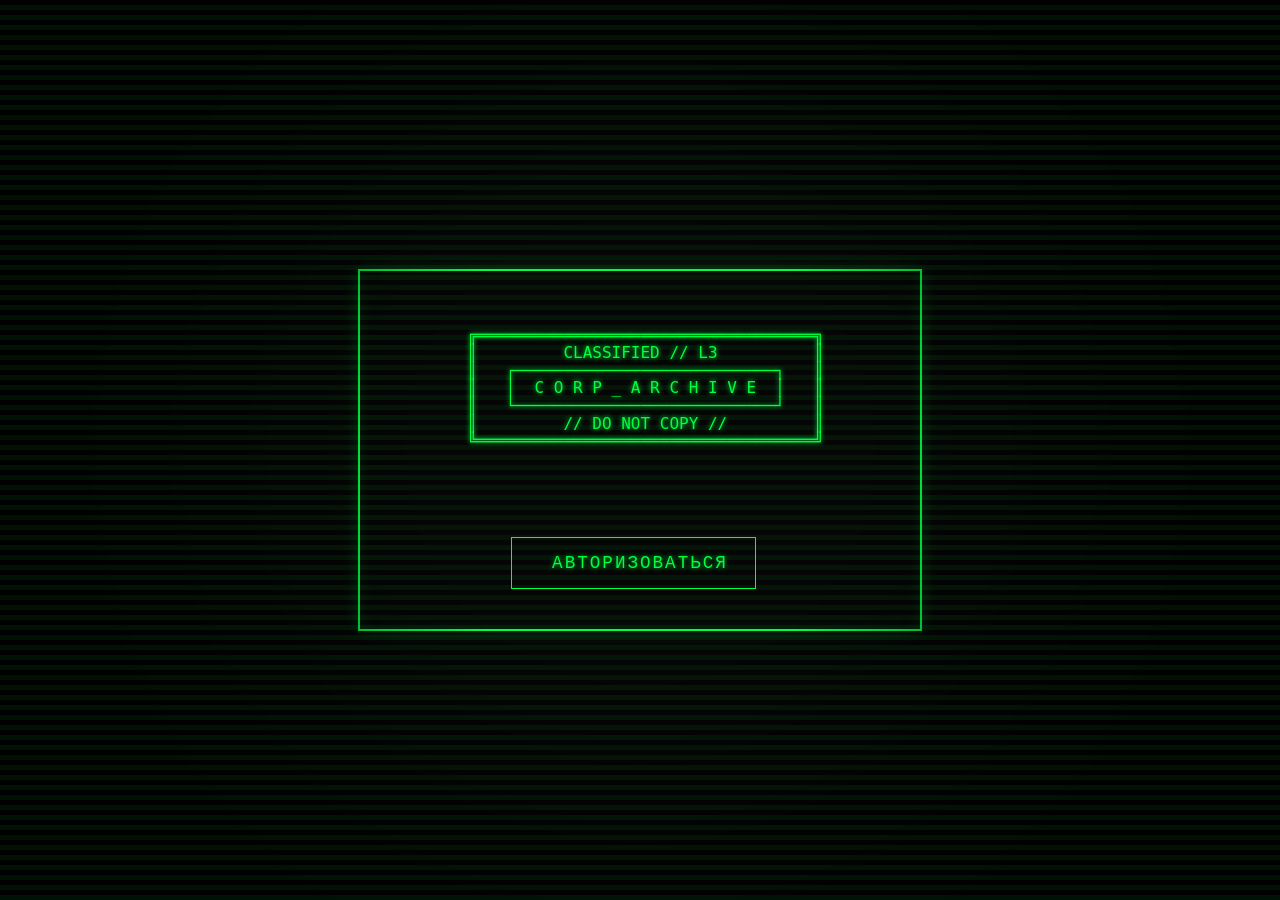
<file: index.html>
<!DOCTYPE html>
<html lang="ru">
<head>

    <meta charset="UTF-8">
    <title>CORP_ARCHIVE // ACCESS</title>
    <link rel="stylesheet" href="style.css">

</head>
<body>

    <div class="frame login-frame">

        <pre>
            ╔═══════════════════════════════════╗
            ║         CLASSIFIED // L3          ║
            ║   ┌───────────────────────────┐   ║
            ║   │  C O R P _ A R C H I V E  │   ║
            ║   └───────────────────────────┘   ║
            ║         // DO NOT COPY //         ║
            ╚═══════════════════════════════════╝
        </pre>
    <a href="loader.html" style="text-decoration: none;">
    <button>АВТОРИЗОВАТЬСЯ</button>
    </a>
    </div>

</body>
</html>
</file>
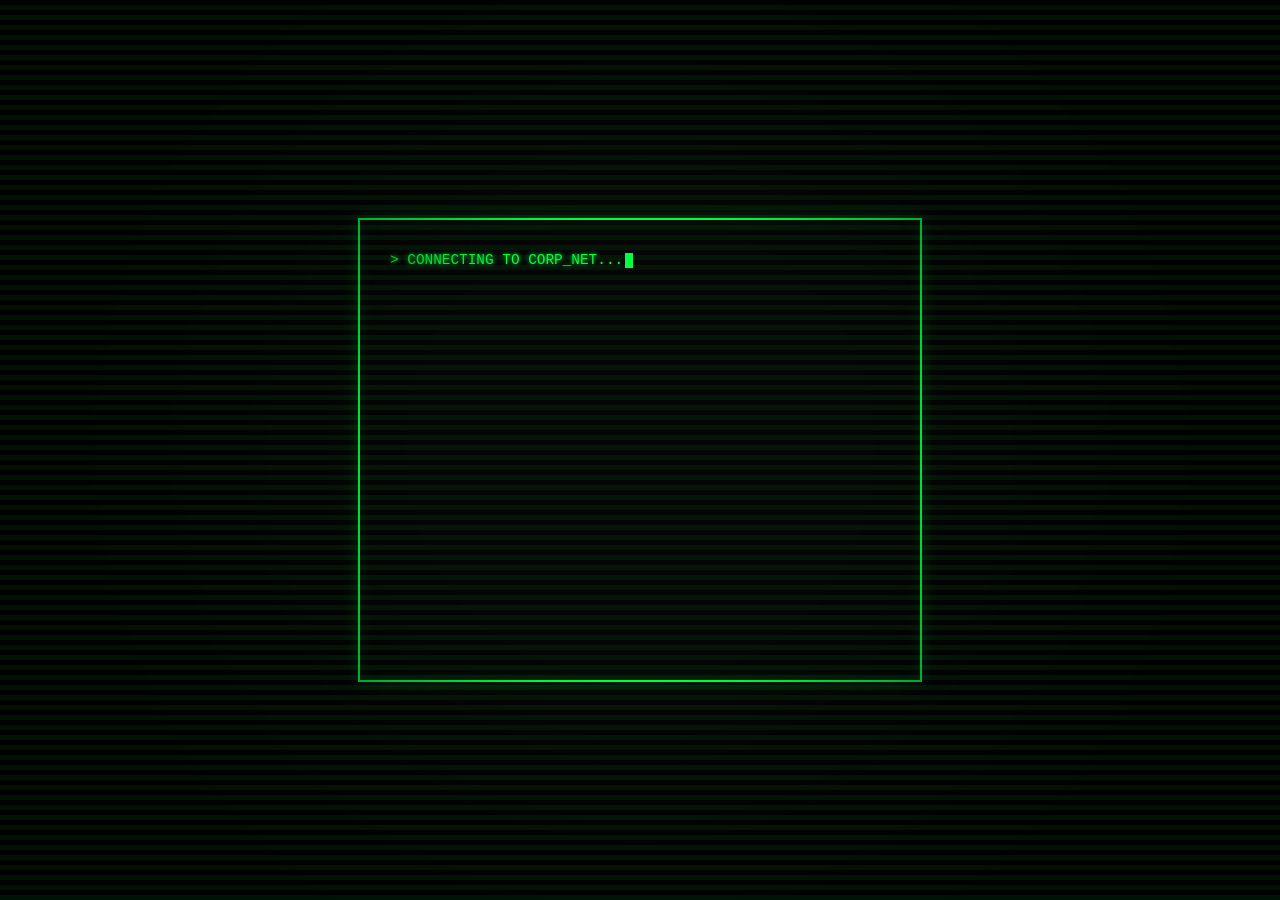
<file: loader.html>
<!DOCTYPE html>
<html lang="ru">
<head>

    <meta charset="UTF-8">
    <title>CORP_ARCHIVE // SYSTEM_BOOT</title>
    <link rel="stylesheet" href="style.css">

</head>
<body>

    <div class="frame loader-frame">

        <pre id="terminal-log"></pre>

        <a href ="main.html" id="skip-btn" class="skip-link">skip>></a>
    </div>

    <script src="script.js"></script>

</body>
</html>
</file>
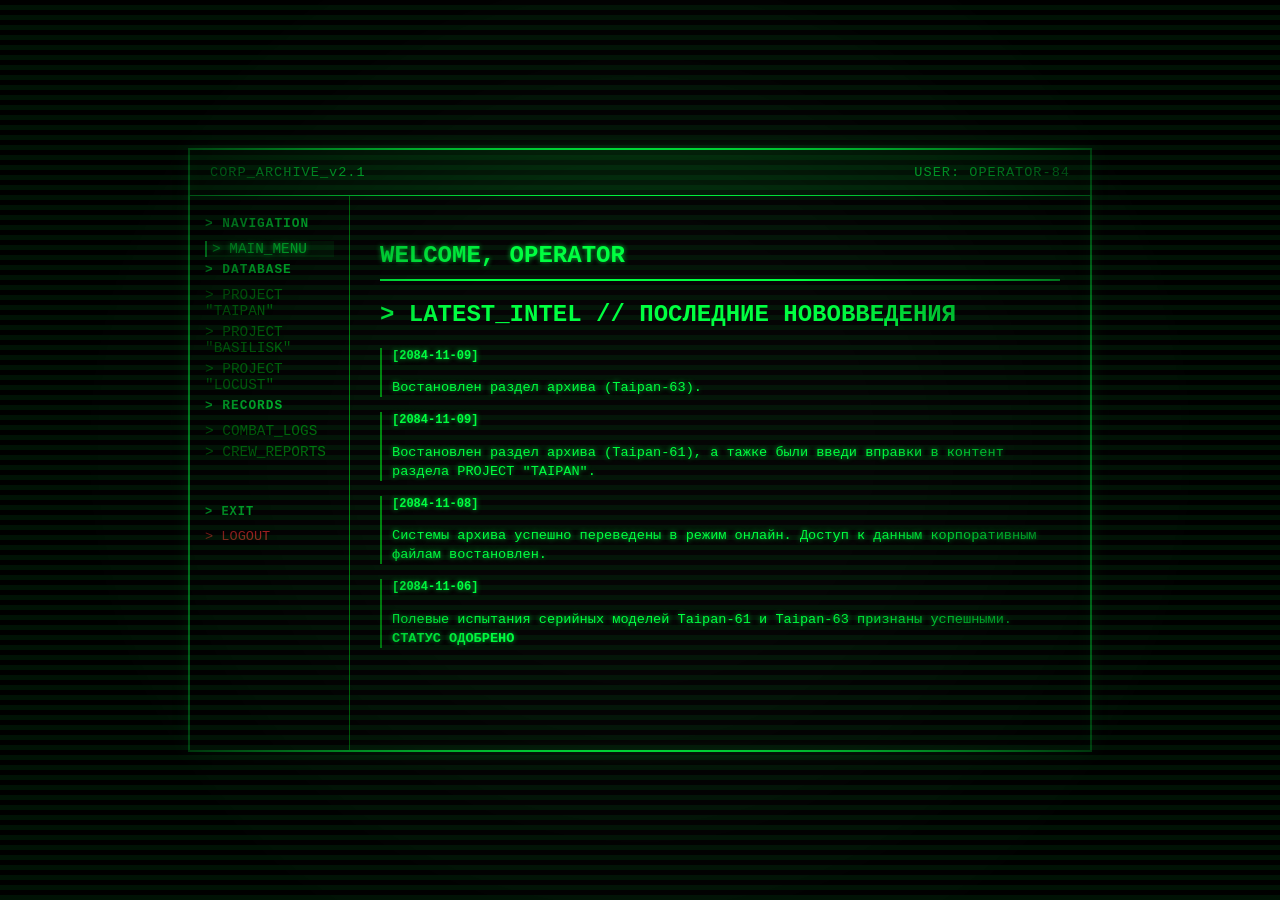
<file: main.html>
<!DOCTYPE html>
<html lang="ru">
<head>
    <meta charset="UTF-8">
    <title>CORP_ARCHIVE // MAIN_TERMINAL</title>
    <link rel="stylesheet" href="style.css">
</head>
<body>
    <div class="frame main-frame">
        <div class="terminal-header">
            <span>CORP_ARCHIVE_v2.1</span>
            <span id="operator-display">USER: OPERTOR-XX</span>
        </div>
        <div class="terminal-body">
            <aside class="sidebar">
                <h3>> NAVIGATION</h3>
                <a href="main.html" class="active">> MAIN_MENU</a>
                <h3>> DATABASE</h3>
                <a href="units/taipan.html" >> PROJECT<br>"TAIPAN"</a>
                <a href="units/basilisk.html" >> PROJECT<br>"BASILISK"</a>
                <a href="units/locust.html" >> PROJECT<br>"LOCUST"</a>

                <h3 class="mt-20">> RECORDS</h3>
                <a href="lore/combatlogs.html" >> COMBAT_LOGS</a>
                <a href="lore/crewreports.html" >> CREW_REPORTS</a>
                <h3 class="mt-40">> EXIT</h3>
                <a href="index.html" class="danger-link" onclick="localStorage.removeItem('corpOperator')">> LOGOUT</a>
            </aside>
            <main class="content">
                <h1>WELCOME, OPERATOR</h1>
                <div class="news-feed">
                    <h2>> LATEST_INTEL // ПОСЛЕДНИЕ НОВОВВЕДЕНИЯ</h2>
                    <div class="news-item">
                        <p class="news-date">[2084-11-09]</p>
                        <p>Востановлен раздел архива (Taipan-63).</p>
                    </div>
                    <div class="news-item">
                        <p class="news-date">[2084-11-09]</p>
                        <p>Востановлен раздел архива (Taipan-61), а тажке были введи вправки в контент раздела PROJECT "TAIPAN".</p>
                    </div>
                    <div class="news-item">
                        <p class="news-date">[2084-11-08]</p>
                        <p>Системы архива успешно переведены в режим онлайн. Доступ к данным корпоративным файлам востановлен.</p>
                    </div>
                    <div class="news-item">
                        <p class="news-date">[2084-11-06]</p>
                        <p>Полевые испытания серийных моделей Taipan-61 и Taipan-63 признаны успешными. <span class="status-green">СТАТУС ОДОБРЕНО</span></p>
                    </div>
                </div>
            </main>
        </div>
    </div>

    <script>
        const currentOp = localStorage.getItem('corpOperator') || 'OPERATOR-XX';
        document.getElementById('operator-display').textContent = `USER: ${currentOp}`;
    </script>
</body>
</html>
</file>
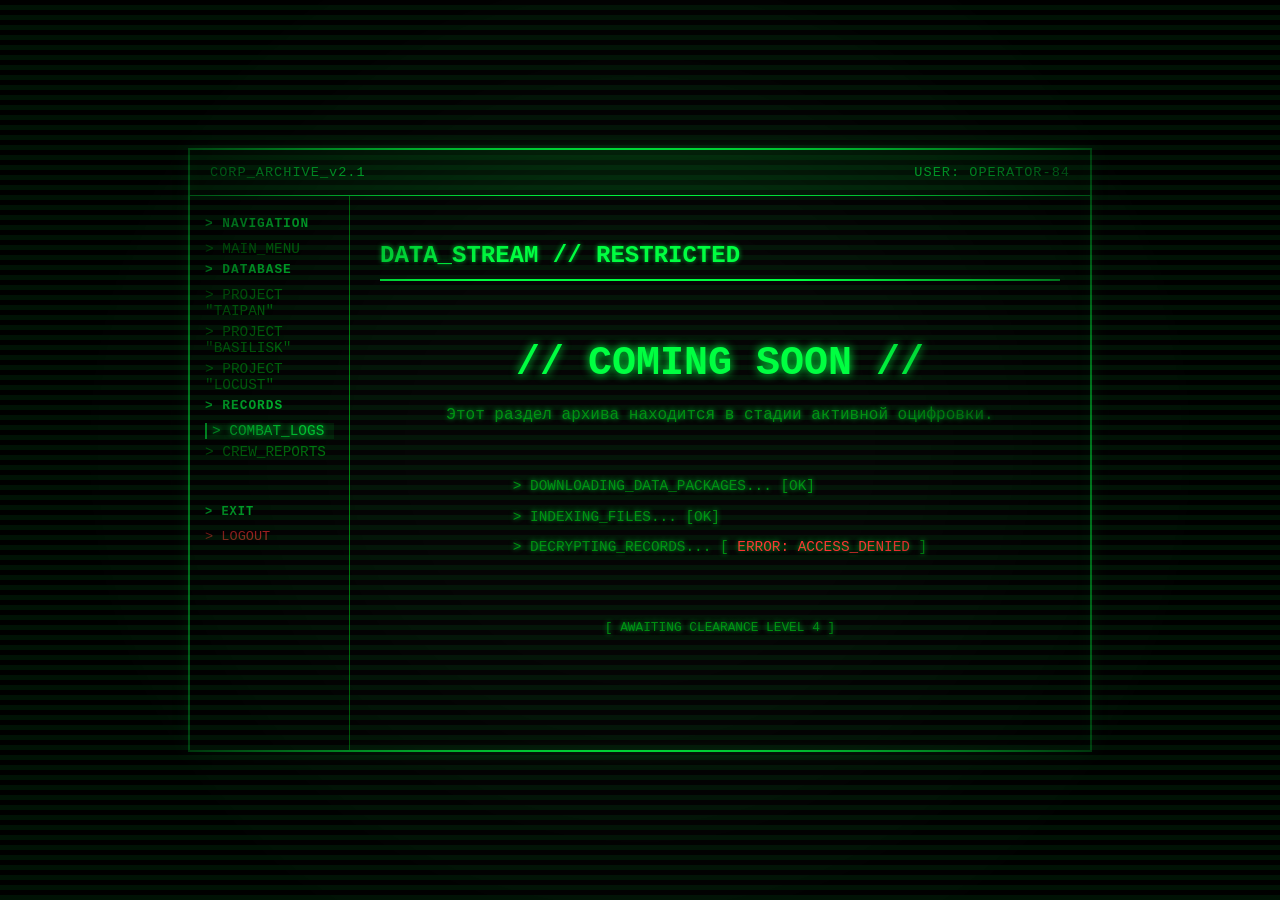
<file: lore/combatlogs.html>
<!DOCTYPE html>
<html lang="ru">
<head>
    <meta charset="UTF-8">
    <title>CORP_ARCHIVE // RESTRICTED_ACCESS</title>
    <link rel="stylesheet" href="../style.css">
</head>
<body>
    <div class="frame main-frame">
        <div class="terminal-header">
            <span>CORP_ARCHIVE_v2.1</span>
            <span id="operator-display">USER: OPERATOR-XX</span>
        </div>
        <div class="terminal-body">
            <aside class="sidebar">
                <h3>> NAVIGATION</h3>
                <a href="../main.html">> MAIN_MENU</a>
                <h3>> DATABASE</h3>
                <a href="../units/taipan.html" >> PROJECT<br>"TAIPAN"</a>
                <a href="../units/basilisk.html" >> PROJECT<br>"BASILISK"</a>
                <a href="../units/locust.html" >> PROJECT<br>"LOCUST"</a>

                <h3 class="mt-20">> RECORDS</h3>
                <a href="#" class="active">> COMBAT_LOGS</a>
                <a href="crewreports.html" >> CREW_REPORTS</a>
                <h3 class="mt-40">> EXIT</h3>
                <a href="../index.html" class="danger-link">> LOGOUT</a>
            </aside>

            <main class="content">
                
                <h1>DATA_STREAM // RESTRICTED</h1>
                
                <div class="family-desc" style="text-align: center; margin-top: 60px; border: none;">
                    <h2 style="font-size: 2.5rem; color: #00ff41; text-shadow: 0 0 10px #00ff41; margin-bottom: 20px;">// COMING SOON //</h2>
                    <p style="font-size: 1rem; margin-bottom: 40px;">Этот раздел архива находится в стадии активной оцифровки.</p>
                    
                    <div style="text-align: left; display: inline-block; font-size: 0.9rem; color: #008f11;">
                        <p>> DOWNLOADING_DATA_PACKAGES... [OK]</p>
                        <p>> INDEXING_FILES... [OK]</p>
                        <p>> DECRYPTING_RECORDS... [ <span style="color: #ff3333;">ERROR: ACCESS_DENIED</span> ]</p>
                    </div>
                    
                    <p style="font-size: 0.8rem; color: #008f11; margin-top: 50px;">[ AWAITING CLEARANCE LEVEL 4 ]</p>
                </div>
                <div style="width: 680px; visibility: hidden;"></div>
            </main>
        </div>
    </div>

    <script>
        const currentOp = localStorage.getItem('corpOperator') || 'OPERATOR-XX';
        document.getElementById('operator-display').textContent = `USER: ${currentOp}`;
    </script>
</body>
</html>
</file>
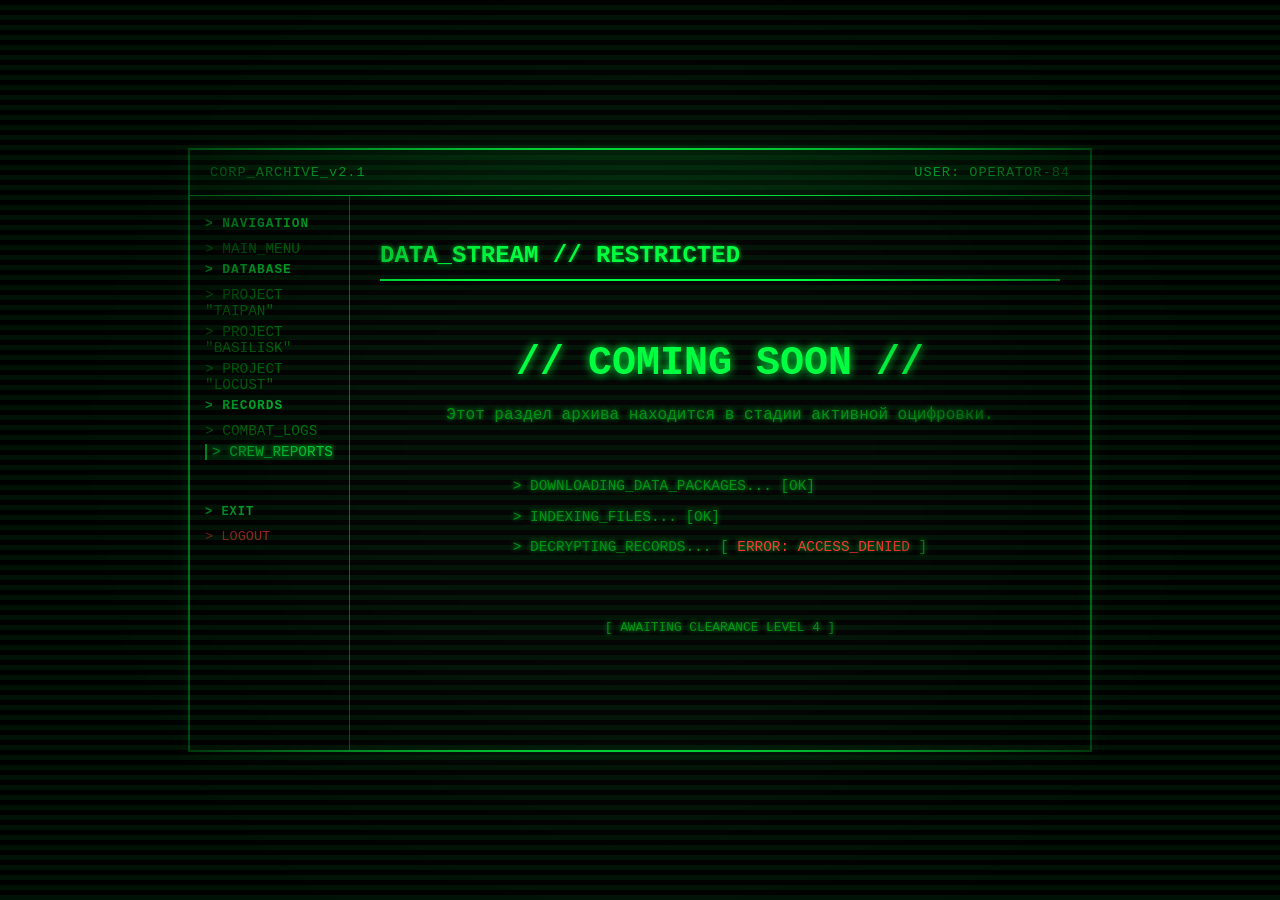
<file: lore/crewreports.html>
<!DOCTYPE html>
<html lang="ru">
<head>
    <meta charset="UTF-8">
    <title>CORP_ARCHIVE // RESTRICTED_ACCESS</title>
    <link rel="stylesheet" href="../style.css">
</head>
<body>
    <div class="frame main-frame">
        <div class="terminal-header">
            <span>CORP_ARCHIVE_v2.1</span>
            <span id="operator-display">USER: OPERATOR-XX</span>
        </div>
        <div class="terminal-body">
            <aside class="sidebar">
                <h3>> NAVIGATION</h3>
                <a href="../main.html">> MAIN_MENU</a>
                <h3>> DATABASE</h3>
                <a href="../units/taipan.html" >> PROJECT<br>"TAIPAN"</a>
                <a href="../units/basilisk.html" >> PROJECT<br>"BASILISK"</a>
                <a href="../units/locust.html" >> PROJECT<br>"LOCUST"</a>

                <h3 class="mt-20">> RECORDS</h3>
                <a href="combatlogs.html">> COMBAT_LOGS</a>
                <a href="#" class="active" >> CREW_REPORTS</a>
                <h3 class="mt-40">> EXIT</h3>
                <a href="../index.html" class="danger-link">> LOGOUT</a>
            </aside>

            <main class="content">
                
                <h1>DATA_STREAM // RESTRICTED</h1>
                
                <div class="family-desc" style="text-align: center; margin-top: 60px; border: none;">
                    <h2 style="font-size: 2.5rem; color: #00ff41; text-shadow: 0 0 10px #00ff41; margin-bottom: 20px;">// COMING SOON //</h2>
                    <p style="font-size: 1rem; margin-bottom: 40px;">Этот раздел архива находится в стадии активной оцифровки.</p>
                    
                    <div style="text-align: left; display: inline-block; font-size: 0.9rem; color: #008f11;">
                        <p>> DOWNLOADING_DATA_PACKAGES... [OK]</p>
                        <p>> INDEXING_FILES... [OK]</p>
                        <p>> DECRYPTING_RECORDS... [ <span style="color: #ff3333;">ERROR: ACCESS_DENIED</span> ]</p>
                    </div>
                    
                    <p style="font-size: 0.8rem; color: #008f11; margin-top: 50px;">[ AWAITING CLEARANCE LEVEL 4 ]</p>
                </div>
                <div style="width: 680px; visibility: hidden;"></div>
            </main>
        </div>
    </div>

    <script>
        const currentOp = localStorage.getItem('corpOperator') || 'OPERATOR-XX';
        document.getElementById('operator-display').textContent = `USER: ${currentOp}`;
    </script>
</body>
</html>
</file>
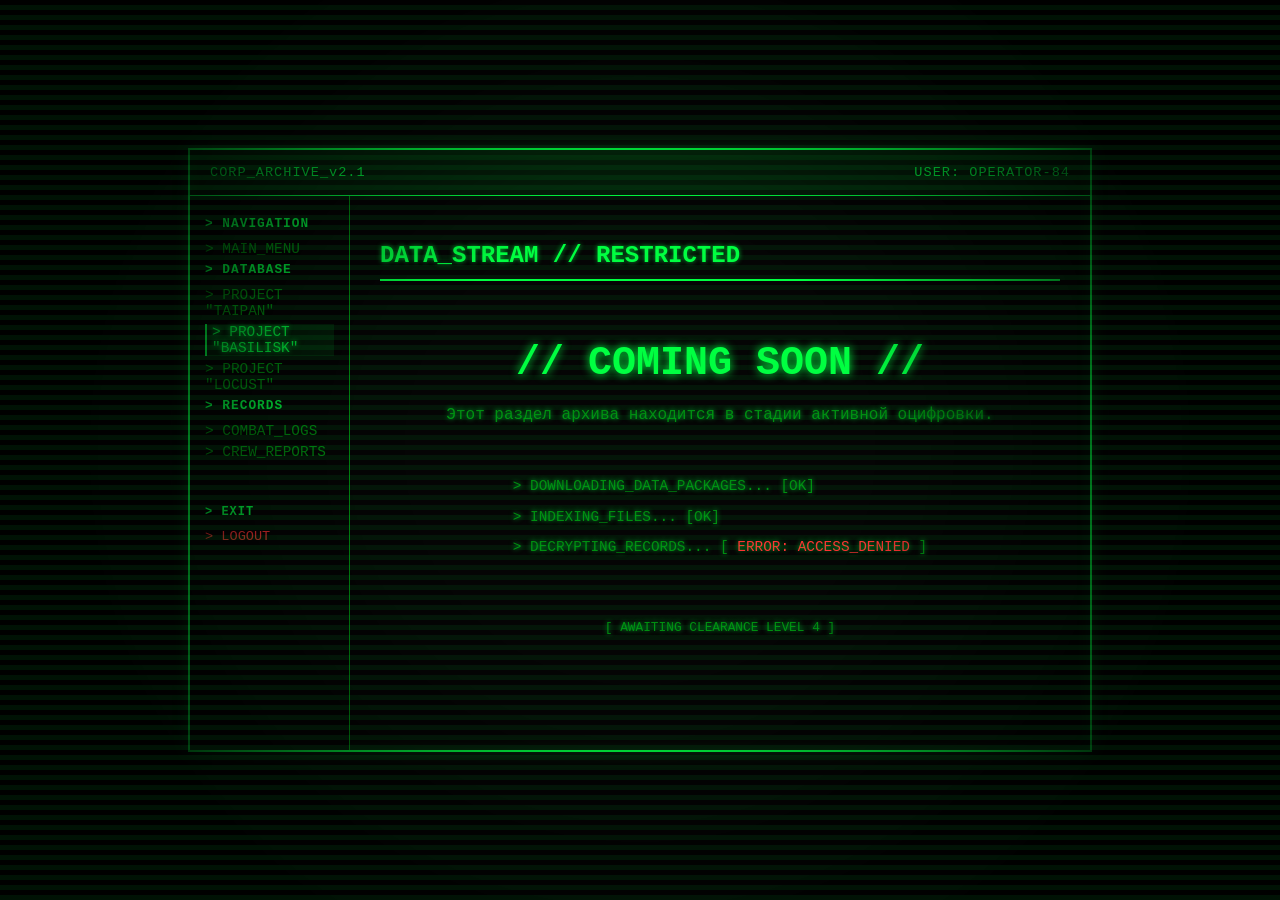
<file: units/basilisk.html>
<!DOCTYPE html>
<html lang="ru">
<head>
    <meta charset="UTF-8">
    <title>CORP_ARCHIVE // RESTRICTED_ACCESS</title>
    <link rel="stylesheet" href="../style.css">
</head>
<body>
    <div class="frame main-frame">
        <div class="terminal-header">
            <span>CORP_ARCHIVE_v2.1</span>
            <span id="operator-display">USER: OPERATOR-XX</span>
        </div>
        <div class="terminal-body">
            <aside class="sidebar">
                <h3>> NAVIGATION</h3>
                <a href="../main.html" >> MAIN_MENU</a>
                <h3>> DATABASE</h3>
                <a href="taipan.html" >> PROJECT<br>"TAIPAN"</a>
                <a href="#" class="active" >> PROJECT<br>"BASILISK"</a>
                <a href="locust.html" >> PROJECT<br>"LOCUST"</a>

                <h3 class="mt-20">> RECORDS</h3>
                <a href="../lore/combatlogs.html" >> COMBAT_LOGS</a>
                <a href="../lore/crewreports.html" >> CREW_REPORTS</a>
                <h3 class="mt-40">> EXIT</h3>
                <a href="../index.html" class="danger-link">> LOGOUT</a>
            </aside>

            <main class="content">
                
                <h1>DATA_STREAM // RESTRICTED</h1>
                
                <div class="family-desc" style="text-align: center; margin-top: 60px; border: none;">
                    <h2 style="font-size: 2.5rem; color: #00ff41; text-shadow: 0 0 10px #00ff41; margin-bottom: 20px;">// COMING SOON //</h2>
                    <p style="font-size: 1rem; margin-bottom: 40px;">Этот раздел архива находится в стадии активной оцифровки.</p>
                    
                    <div style="text-align: left; display: inline-block; font-size: 0.9rem; color: #008f11;">
                        <p>> DOWNLOADING_DATA_PACKAGES... [OK]</p>
                        <p>> INDEXING_FILES... [OK]</p>
                        <p>> DECRYPTING_RECORDS... [ <span style="color: #ff3333;">ERROR: ACCESS_DENIED</span> ]</p>
                    </div>
                    
                    <p style="font-size: 0.8rem; color: #008f11; margin-top: 50px;">[ AWAITING CLEARANCE LEVEL 4 ]</p>
                </div>
                <div style="width: 680px; visibility: hidden;"></div>
            </main>
        </div>
    </div>

    <script>
        const currentOp = localStorage.getItem('corpOperator') || 'OPERATOR-XX';
        document.getElementById('operator-display').textContent = `USER: ${currentOp}`;
    </script>
</body>
</html>
</file>
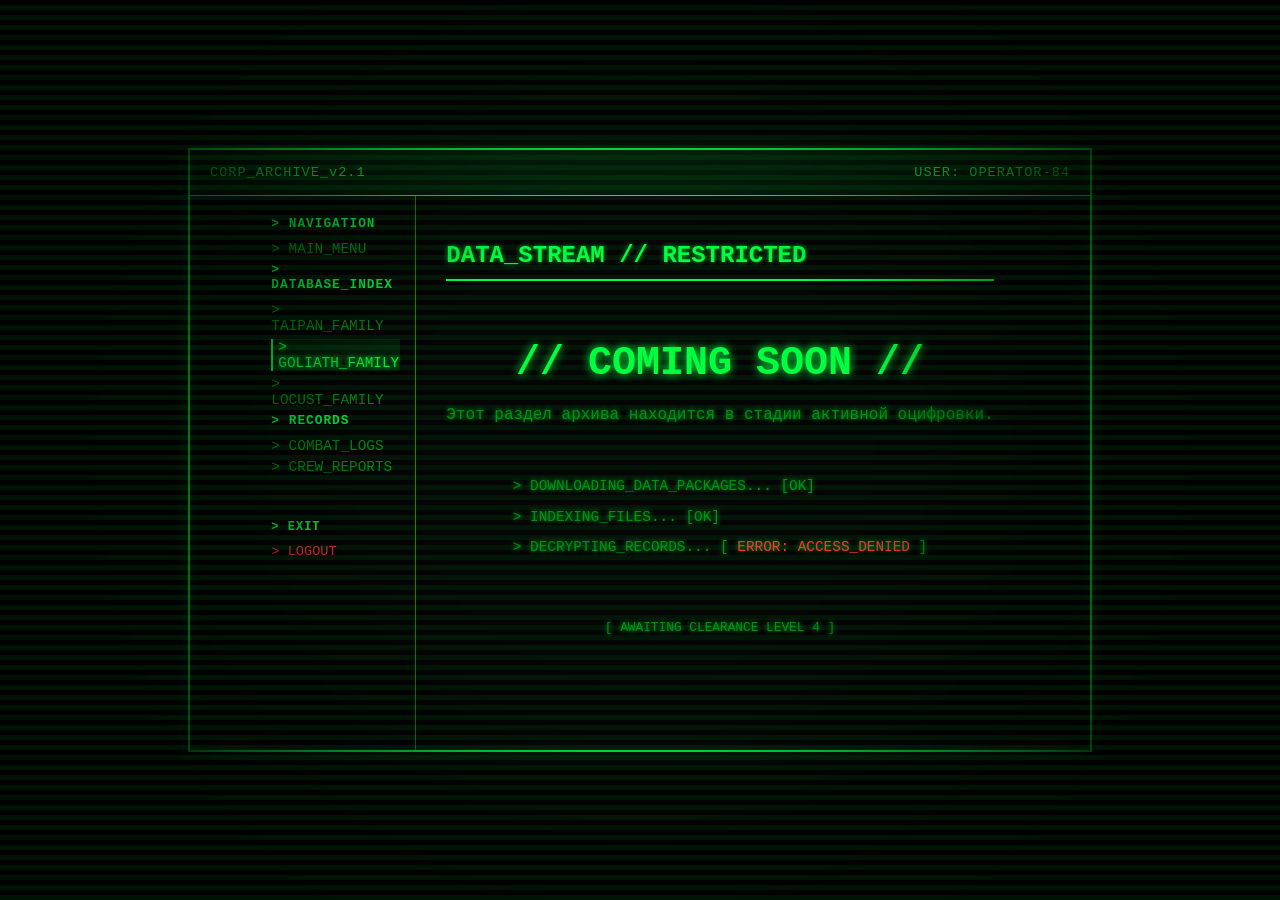
<file: units/goliath.html>
<!DOCTYPE html>
<html lang="ru">
<head>
    <meta charset="UTF-8">
    <title>CORP_ARCHIVE // RESTRICTED_ACCESS</title>
    <link rel="stylesheet" href="../style.css">
</head>
<body>
    <div class="frame main-frame">
        <div class="terminal-header">
            <span>CORP_ARCHIVE_v2.1</span>
            <span id="operator-display">USER: OPERATOR-XX</span>
        </div>
        <div class="terminal-body">
            <aside class="sidebar">
                <h3>> NAVIGATION</h3>
                <a href="../main.html" >> MAIN_MENU</a>
                <h3>> DATABASE_INDEX</h3>
                <a href="taipan.html" >> TAIPAN_FAMILY</a>
                <a href="#" class="active" >> GOLIATH_FAMILY</a>
                <a href="locust.html" >> LOCUST_FAMILY</a>

                <h3 class="mt-20">> RECORDS</h3>
                <a href="../lore/combatlogs.html" >> COMBAT_LOGS</a>
                <a href="../lore/crewreports.html" >> CREW_REPORTS</a>
                <h3 class="mt-40">> EXIT</h3>
                <a href="../index.html" class="danger-link">> LOGOUT</a>
            </aside>

            <main class="content">
                
                <h1 class="glitch-text">DATA_STREAM // RESTRICTED</h1>
                
                <div class="family-desc" style="text-align: center; margin-top: 60px; border: none;">
                    <h2 style="font-size: 2.5rem; color: #00ff41; text-shadow: 0 0 10px #00ff41; margin-bottom: 20px;">// COMING SOON //</h2>
                    <p style="font-size: 1rem; margin-bottom: 40px;">Этот раздел архива находится в стадии активной оцифровки.</p>
                    
                    <div style="text-align: left; display: inline-block; font-size: 0.9rem; color: #008f11;">
                        <p>> DOWNLOADING_DATA_PACKAGES... [OK]</p>
                        <p>> INDEXING_FILES... [OK]</p>
                        <p>> DECRYPTING_RECORDS... [ <span style="color: #ff3333;">ERROR: ACCESS_DENIED</span> ]</p>
                    </div>
                    
                    <p style="font-size: 0.8rem; color: #008f11; margin-top: 50px;">[ AWAITING CLEARANCE LEVEL 4 ]</p>
                </div>
            </main>
        </div>
    </div>

    <script>
        const currentOp = localStorage.getItem('corpOperator') || 'OPERATOR-XX';
        document.getElementById('operator-display').textContent = `USER: ${currentOp}`;
    </script>
</body>
</html>
</file>
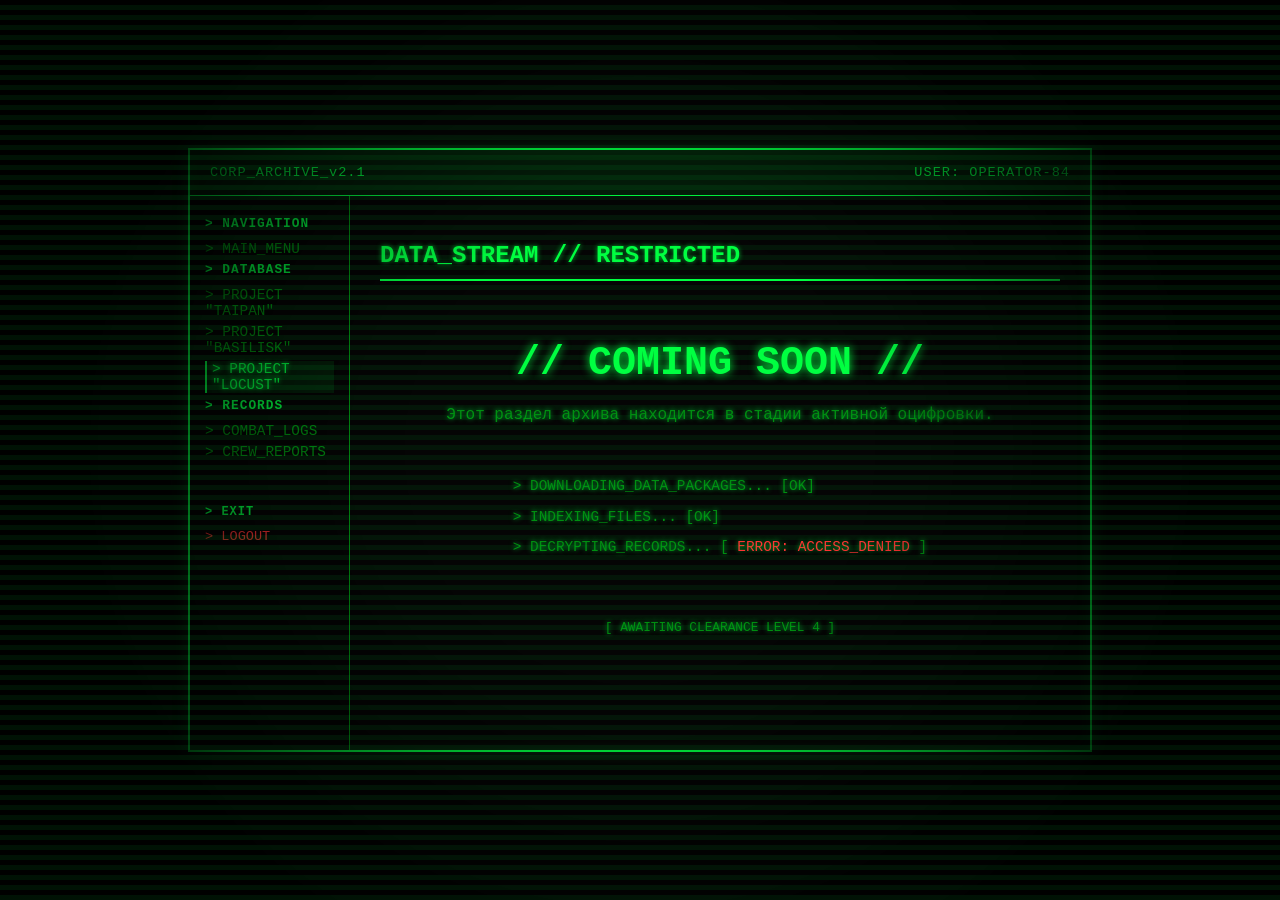
<file: units/locust.html>
<!DOCTYPE html>
<html lang="ru">
<head>
    <meta charset="UTF-8">
    <title>CORP_ARCHIVE // RESTRICTED_ACCESS</title>
    <link rel="stylesheet" href="../style.css">
</head>
<body>
    <div class="frame main-frame">
        <div class="terminal-header">
            <span>CORP_ARCHIVE_v2.1</span>
            <span id="operator-display">USER: OPERATOR-XX</span>
        </div>
        <div class="terminal-body">
            <aside class="sidebar">
                <h3>> NAVIGATION</h3>
                <a href="../main.html" >> MAIN_MENU</a>
                <h3>> DATABASE</h3>
                <a href="taipan.html" >> PROJECT<br>"TAIPAN"</a>
                <a href="basilisk.html" >> PROJECT<br>"BASILISK"</a>
                <a href="#" class="active">> PROJECT<br>"LOCUST"</a>

                <h3 class="mt-20">> RECORDS</h3>
                <a href="../lore/combatlogs.html" >> COMBAT_LOGS</a>
                <a href="../lore/crewreports.html" >> CREW_REPORTS</a>
                <h3 class="mt-40">> EXIT</h3>
                <a href="../index.html" class="danger-link">> LOGOUT</a>
            </aside>

            <main class="content">
                
                <h1>DATA_STREAM // RESTRICTED</h1>
                
                <div class="family-desc" style="text-align: center; margin-top: 60px; border: none;">
                    <h2 style="font-size: 2.5rem; color: #00ff41; text-shadow: 0 0 10px #00ff41; margin-bottom: 20px;">// COMING SOON //</h2>
                    <p style="font-size: 1rem; margin-bottom: 40px;">Этот раздел архива находится в стадии активной оцифровки.</p>
                    
                    <div style="text-align: left; display: inline-block; font-size: 0.9rem; color: #008f11;">
                        <p>> DOWNLOADING_DATA_PACKAGES... [OK]</p>
                        <p>> INDEXING_FILES... [OK]</p>
                        <p>> DECRYPTING_RECORDS... [ <span style="color: #ff3333;">ERROR: ACCESS_DENIED</span> ]</p>
                    </div>
                    
                    <p style="font-size: 0.8rem; color: #008f11; margin-top: 50px;">[ AWAITING CLEARANCE LEVEL 4 ]</p>
                </div>
                <div style="width: 680px; visibility: hidden;"></div>
            </main>
        </div>
    </div>

    <script>
        const currentOp = localStorage.getItem('corpOperator') || 'OPERATOR-XX';
        document.getElementById('operator-display').textContent = `USER: ${currentOp}`;
    </script>
</body>
</html>
</file>
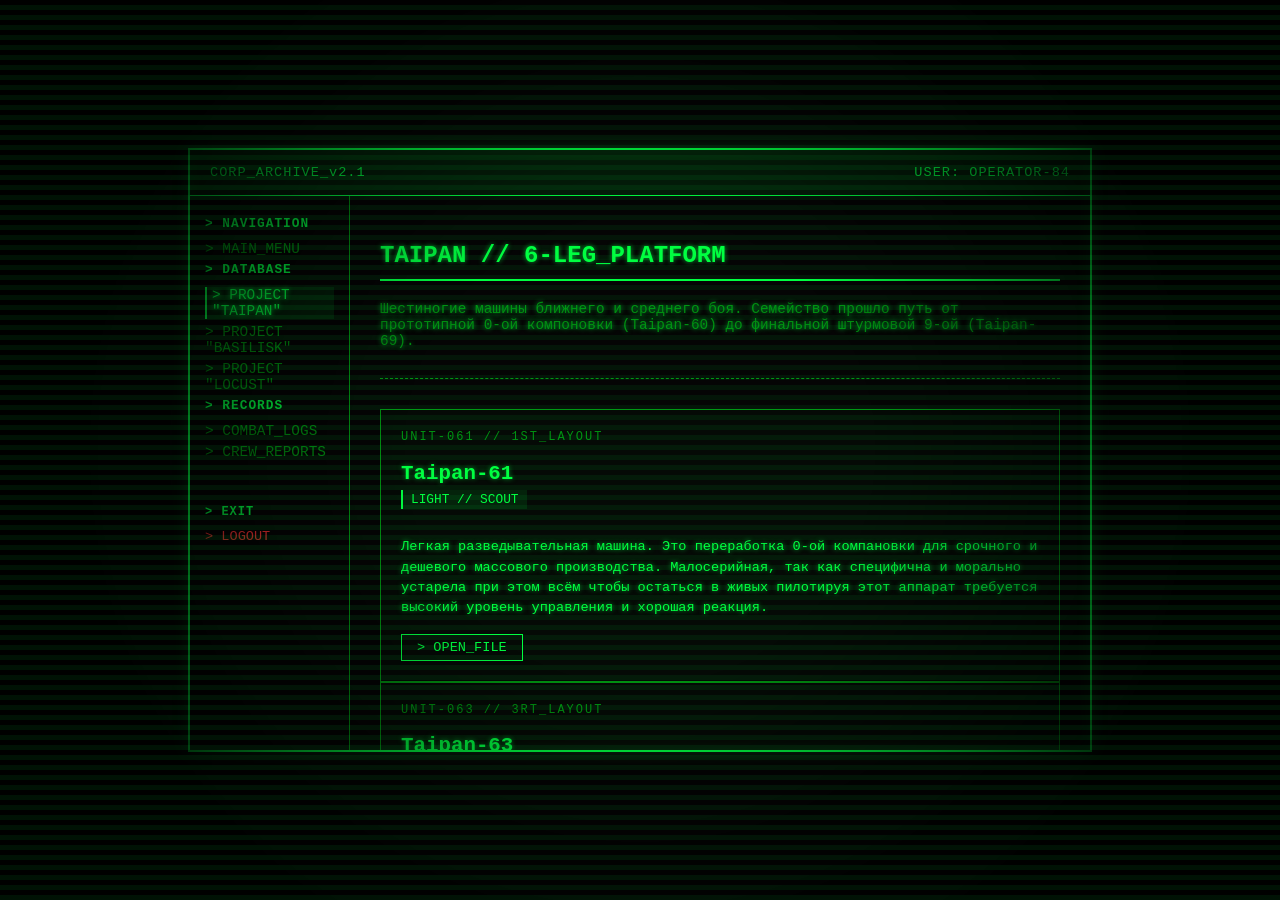
<file: units/taipan.html>
<!DOCTYPE html>
<html lang="ru">
<head>
    <meta charset="UTF-8">
    <title>CORP_ARCHIVE // MAIN_TERMINAL</title>
    <link rel="stylesheet" href="../style.css">
</head>
<body>
    <div class="frame main-frame">
        <div class="terminal-header">
            <span>CORP_ARCHIVE_v2.1</span>
            <span id="operator-display">USER: OPERTOR-XX</span>
        </div>
        <div class="terminal-body">
            <aside class="sidebar">
                <h3>> NAVIGATION</h3>
                <a href="../main.html" >> MAIN_MENU</a>
                <h3>> DATABASE</h3>
                <a href="#" class="active" >> PROJECT<br>"TAIPAN"</a>
                <a href="basilisk.html" >> PROJECT<br>"BASILISK"</a>
                <a href="locust.html" >> PROJECT<br>"LOCUST"</a>

                <h3 class="mt-20">> RECORDS</h3>
                <a href="../lore/combatlogs.html" >> COMBAT_LOGS</a>
                <a href="../lore/crewreports.html" >> CREW_REPORTS</a>
                <h3 class="mt-40">> EXIT</h3>
                <a href="../index.html" class="danger-link">> LOGOUT</a>
            </aside>

            <main class="content">

                <h1>TAIPAN // 6-LEG_PLATFORM</h1>
                
                <div class="family-desc">
                    <p>Шестиногие машины ближнего и среднего боя. Семейство прошло путь от прототипной 0-ой компоновки (Taipan-60) до финальной штурмовой 9-ой (Taipan-69).</p>
                </div>
                <div class="unit-list">
                    <div class="unit-card">
                        <div class="unit-id">UNIT-061 // 1ST_LAYOUT</div>
                        <h2>Taipan-61</h2>
                        <div class="unit-tag">LIGHT // SCOUT</div>
                        <p>Легкая разведывательная машина. Это переработка 0-ой компановки для срочного и дешевого массового производства. Малосерийная, так как специфична и морально устарела при этом всём чтобы остаться в живых пилотируя этот аппарат требуется высокий уровень управления и хорошая реакция.</p>
                        <a href="taipanfamily/taipan61.html" class="btn-open">> OPEN_FILE</a>
                    </div>
                </div>
                <div class="unit-list">
                    <div class="unit-card">
                        <div class="unit-id">UNIT-063 // 3RT_LAYOUT</div>
                        <h2>Taipan-63</h2>
                        <div class="unit-tag">MEDIUM // STANDARD</div>
                        <p>Средний базовый стандарт. Переработанное расположение двигательной секции. Улучшенная броня связи с налаживанием экономики, стандартизированный автомат заряжания проекта "Taipan". Массовая и надежная единица боевой силы корпорации.</p>
                        <a href="taipanfamily/taipan63.html" class="btn-open">> OPEN_FILE</a>
                    </div>
                </div>
                <div class="unit-list">
                    <div class="unit-card">
                        <div class="unit-id">UNIT-069 // 9TH_LAYOUT</div>
                        <h2>Taipan-69</h2>
                        <div class="unit-tag">ASSAULT // URBAN</div>
                        <p>Штурмовая машина. Так как данная компановка расчитана на бои в условиях городской застройки получила узкий силуэт, крепкий лоб, слабые борта. Вооружение изменилось с цель подавления пехоты противник и представляет собой: Главный калибр + спаренная автопушка, дымы для отступления или смены позиции и дополнительный башенный пулемёт.</p>
                        <a href="taipanfamily/taipan69.html" class="btn-open">> OPEN_FILE</a>
                        <div class="sub-units">
                            <div class="sub-unit">
                                <span class="sub-id">069 A1</span>
                                <span class="sub-id">Замена малокалиберного орудия на больший калибр</span>
                            </div>
                            <div class="sub-units">
                            <div class="sub-unit">
                                <span class="sub-id">069 A2-C1</span>
                                <span class="sub-id">Замена малокалиберного вооружения на систему залпового огня</span>
                            </div>
                        </div>
                    </div>
                </div>
            </main>
        </div>
    </div>

    <script>
        const currentOp = localStorage.getItem('corpOperator') || 'OPERATOR-XX';
        document.getElementById('operator-display').textContent = `USER: ${currentOp}`;
    </script>
</body>
</html>
</file>
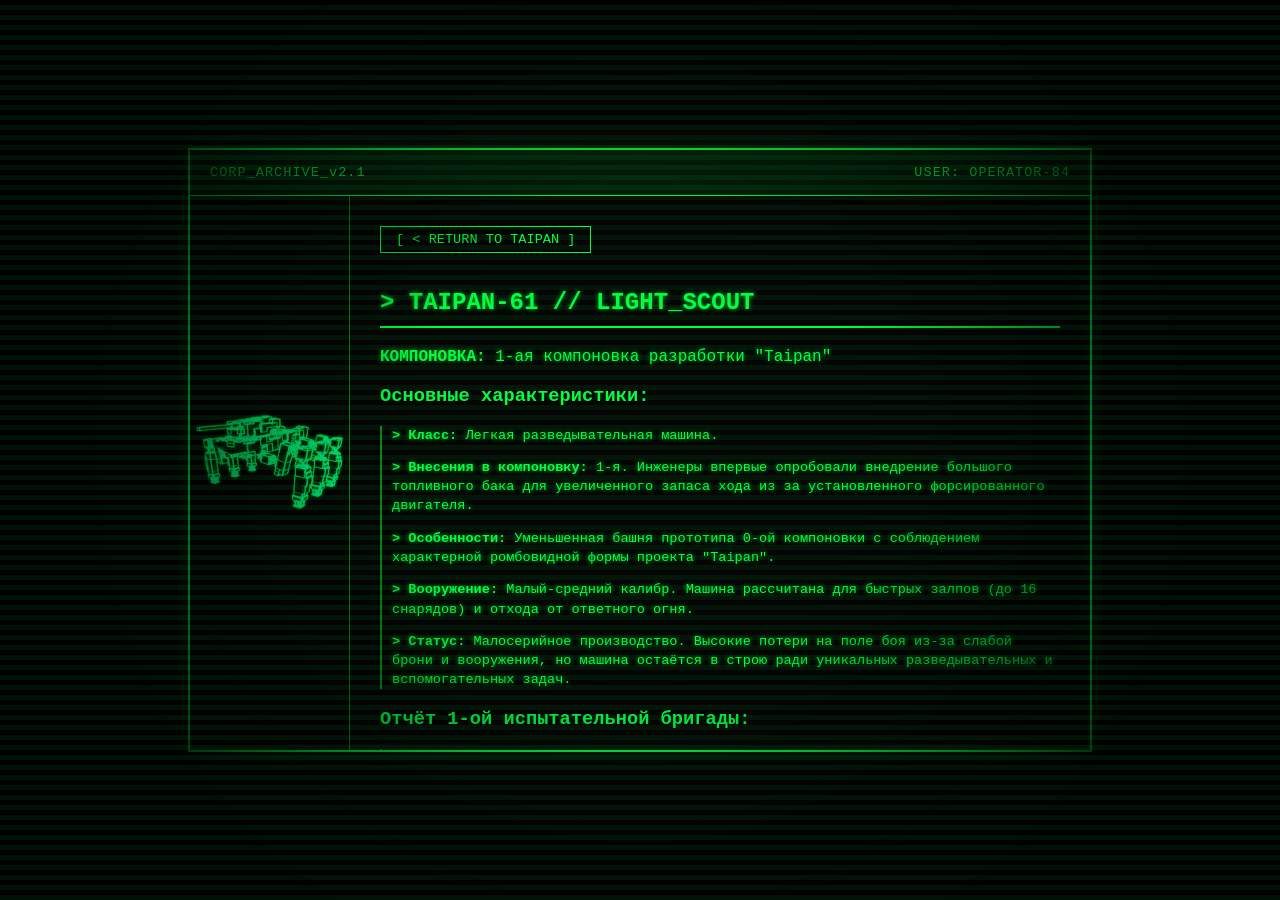
<file: units/taipanfamily/taipan61.html>
<!DOCTYPE html>
<html lang="ru">
<head>
    <meta charset="UTF-8">
    <title>CORP_ARCHIVE // TAIPAN-61_FILE</title>
    <link rel="stylesheet" href="../../style.css">
</head>
<body>
    <div class="frame main-frame unit-page-frame">
        <div class="terminal-header">
            <span>CORP_ARCHIVE_v2.1</span>
            <span id="operator-display">USER: OPERATOR-XX</span>
        </div>
        <div class="terminal-body">
            <aside class="sidebar">
                <img src="taipan-61.png" alt="Taipan-61" style="transform: translateX(0px);">
            </aside>
            <main class="content">
                <a href="../taipan.html" class="btn-open" style="margin-bottom: 20px; display: inline-block;">[ < RETURN TO TAIPAN ]</a>
                
                <h1>> TAIPAN-61 // LIGHT_SCOUT</h1>
                
                <div>
                    <p><strong>КОМПОНОВКА:</strong> 1-ая компоновка разработки "Taipan" </p>
                    <h3>Основные характеристики:</h3>
                </div>
                <div class="news-item">
                    <p><strong>> Класс:</strong> Легкая разведывательная машина.</p>
                    <p><strong>> Внесения в компоновку:</strong> 1-я. Инженеры впервые опробовали внедрение большого топливного бака для увеличенного запаса хода из за установленного форсированного двигателя.</p>
                    <p><strong>> Особенности:</strong> Уменьшенная башня прототипа 0-ой компоновки с соблюдением характерной ромбовидной формы проекта "Taipan".</p>
                    <p><strong>> Вооружение:</strong> Малый-средний калибр. Машина рассчитана для быстрых залпов (до 16 снарядов) и отхода от ответного огня.</p>
                    <p><strong>> Статус:</strong> Малосерийное производство. Высокие потери на поле боя из-за слабой брони и вооружения, но машина остаётся в строю ради уникальных разведывательных и вспомогательных задач.</p>
                </div>
                <div>
                    <h3>Отчёт 1-ой испытательной бригады:</h3>
                    <div class="news-item">
                        <p> «Это не танк, это пуля. Если ты видишь врага — ты уже должен быть за его спиной.</p>
                        <p> Броня? Её нет, но скосы спасают от дурных выстрелов. Главное — не дать им попасть тебе за спину.</p>
                        <p> Страшно, но азартно».</p>
                        <p>— Оператор-101, 1-я испытательная бригада.</p>
                    </div>
                </div>
                <div>
                    <h3>Тактика применения:</h3>
                    <div class="news-item">
                        <p> Машина предназначена для ведения разведки боем и вскрытия засад противника. Благодаря высокой скорости и маневренности, 61-й может быстро менять позицию и уходить из-под огня. В городских условиях рекомендуется действовать осторожно, используя скорость для внезапных атак с флангов, а также манёвренность и малый вес для взбирания на крыши домов.</p>
                    </div>
                </div>

                <div style="margin-top: 30px; border-top: 1px dashed #008f11; padding-top: 20px;">
                    <button class="toggle-gallery-btn">> ACCESS_VISUAL_RECON</button>

                    <div class="image-gallery" id="gallery">
                        <div class="gallery-item">
                            <img src="taipan-61-front.png" alt="Front View" style="width: 100%; height: auto; object-fit: contain;">
                            <p>FRONT_VIEW</p>
                        </div>
                        <div class="gallery-item">
                            <img src="taipan-61-side.png" alt="Side View" style="width: 100%; height: auto; object-fit: contain;">
                            <p>SIDE_VIEW</p>
                        </div>
                        <div class="gallery-item">
                            <img src="taipan-61-back.png" alt="Back View" style="width: 100%; height: auto; object-fit: contain;">
                            <p>REAR_VIEW</p>
                        </div>
                    </div>
                    <div style="margin-top: 10px; border-top: 1px dashed #008f11; padding-top: 20px;"></div>
                    <div style="margin-top: 10px;">
                        <a href="taipan-61.nbt" download class="btn-open">> DOWNLOAD_SCHEMATIC (.nbt)</a>
                    </div>
                </div>
            </main>
        </div>
    </div>

    <script>
        const currentOp = localStorage.getItem('corpOperator') || 'OPERATOR-XX';
        document.getElementById('operator-display').textContent = `USER: ${currentOp}`;
    </script>
    <script>
        const btn = document.querySelector('.toggle-gallery-btn');
        const gallery = document.getElementById('gallery');

        if (btn && gallery) {
            gallery.style.display = 'none'; 

            btn.addEventListener('click', () => {
                if (gallery.style.display === 'none') {
                    gallery.style.display = 'grid';
                } else {
                    gallery.style.display = 'none';
                }
            });
    }
    const galleryImages = document.querySelectorAll('.gallery-item img');

    galleryImages.forEach(img => {
        img.addEventListener('click', () => {
            const overlay = document.createElement('div');
            overlay.style.position = 'fixed';
            overlay.style.top = '0';
            overlay.style.left = '0';
            overlay.style.width = '100vw';
            overlay.style.height = '100vh';
            overlay.style.backgroundColor = 'rgba(0,0,0,0.9)';
            overlay.style.display = 'flex';
            overlay.style.justifyContent = 'center';
            overlay.style.alignItems = 'center';
            overlay.style.zIndex = '9999';
            overlay.style.cursor = 'pointer';

            const bigImg = document.createElement('img');
            bigImg.src = img.src;
            bigImg.style.maxWidth = '90%';
            bigImg.style.maxHeight = '90%';
            bigImg.style.border = '2px solid #00ff41';
            bigImg.style.boxShadow = '0 0 30px #00ff41';

            overlay.appendChild(bigImg);
            document.body.appendChild(overlay);

            overlay.addEventListener('click', () => {
                overlay.remove();
            });
        });
    });
    </script>
</body>
</html>
</file>
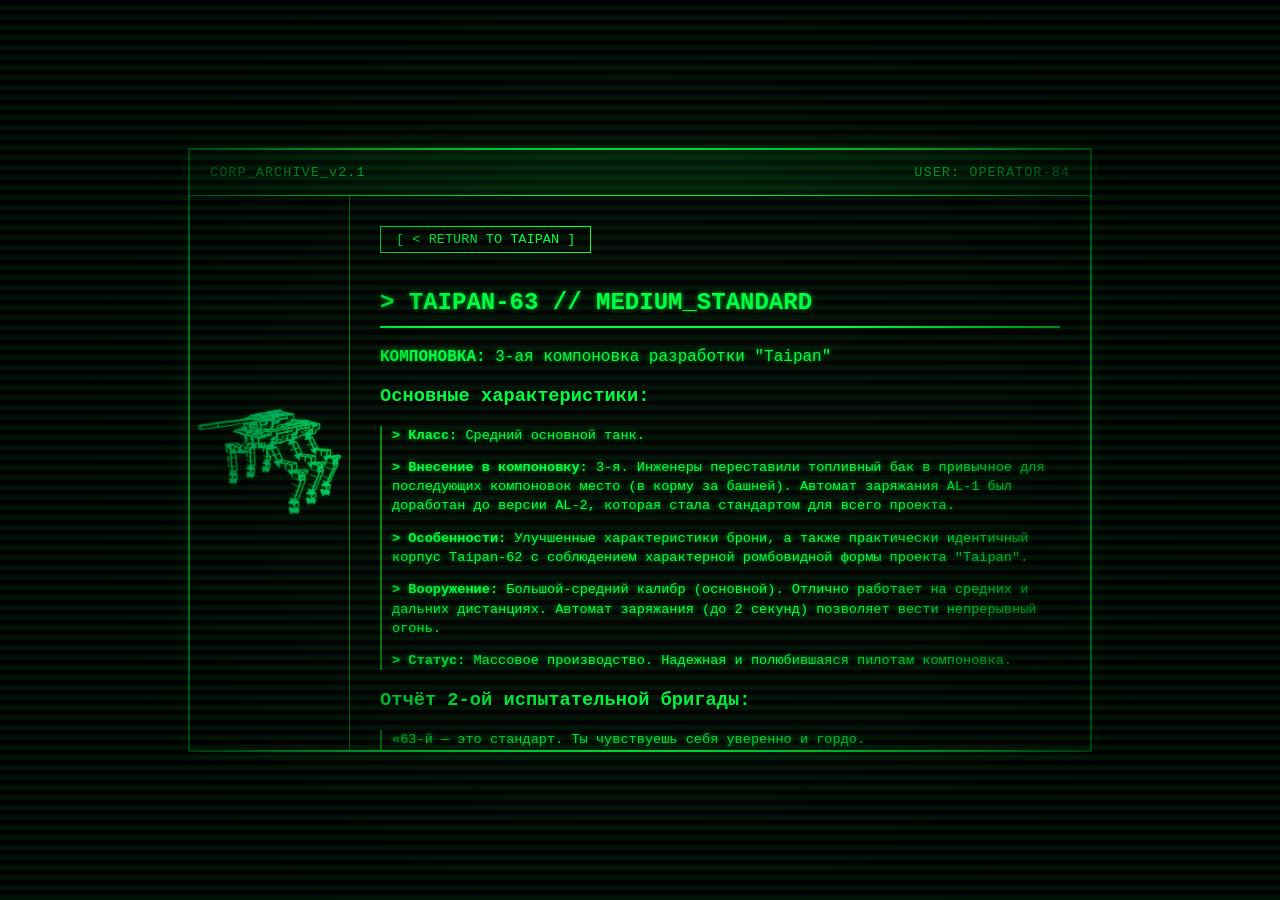
<file: units/taipanfamily/taipan63.html>
<!DOCTYPE html>
<html lang="ru">
<head>
    <meta charset="UTF-8">
    <title>TAIPAN-63_FILE</title>
    <link rel="stylesheet" href="../../style.css">
</head>
<body>
    <div class="frame main-frame unit-page-frame">
        <div class="terminal-header">
            <span>CORP_ARCHIVE_v2.1</span>
            <span id="operator-display">USER: OPERATOR-XX</span>
        </div>
        <div class="terminal-body">
            <aside class="sidebar">
                <img src="taipan-63.png" alt="Taipan-63" style="transform: translateX(0px);">
            </aside>
            <main class="content">
                <a href="../taipan.html" class="btn-open" style="margin-bottom: 20px; display: inline-block;">[ < RETURN TO TAIPAN ]</a>
                
                <h1>> TAIPAN-63 // MEDIUM_STANDARD</h1>
                
                <div>
                    <p><strong>КОМПОНОВКА:</strong> 3-ая компоновка разработки "Taipan" </p>
                    <h3>Основные характеристики:</h3>
                </div>
                <div class="news-item">
                    <p><strong>> Класс:</strong> Средний основной танк.</p>
                    <p><strong>> Внесение в компоновку:</strong> 3-я. Инженеры переставили топливный бак в привычное для последующих компоновок место (в корму за башней). Автомат заряжания AL-1 был доработан до версии AL-2, которая стала стандартом для всего проекта.</p>
                    <p><strong>> Особенности:</strong> Улучшенные характеристики брони, а также практически идентичный корпус Taipan-62 с соблюдением характерной ромбовидной формы проекта "Taipan".</p>
                    <p><strong>> Вооружение:</strong> Большой-средний калибр (основной). Отлично работает на средних и дальних дистанциях. Автомат заряжания (до 2 секунд) позволяет вести непрерывный огонь.</p>
                    <p><strong>> Статус:</strong> Массовое производство. Надежная и полюбившаяся пилотам компоновка.</p>
                </div>
                <div>
                    <h3>Отчёт 2-ой испытательной бригады:</h3>
                    <div class="news-item">
                        <p> «63-й — это стандарт. Ты чувствуешь себя уверенно и гордо.</p>
                        <p> Пушка бьет больно, броня держит, автомат заряжания позволяет не отвлекаться на перезарядку.</p>
                        <p> Он не такой быстрый, как его предшественники, но с 63-м ты реально воюешь, а не просто бегаешь».</p>
                        <p>— Оператор-102, 2-я испытательная бригада.</p>
                    </div>
                </div>
                <div>
                    <h3>Тактика применения:</h3>
                    <div class="news-item">
                        <p> Основная ударная сила. Используется для прорыва обороны, поддержки пехоты и уничтожения техники противника на средних дистанциях. В городских условиях рекомендуется действовать осторожно и рассчитывать габариты машины.</p>
                    </div>
                </div>
                
                <div style="margin-top: 30px; border-top: 1px dashed #008f11; padding-top: 20px;">
                    <button class="toggle-gallery-btn">> ACCESS_VISUAL_RECON</button>
                    
                    <div class="image-gallery" id="gallery">
                        <div class="gallery-item">
                            <img src="taipan-63-front.png" alt="Front View">
                            <p>FRONT_VIEW</p>
                        </div>
                        <div class="gallery-item">
                            <img src="taipan-63-side.png" alt="Side View">
                            <p>SIDE_VIEW</p>
                        </div>
                        <div class="gallery-item">
                            <img src="taipan-63-back.png" alt="Back View">
                            <p>REAR_VIEW</p>
                        </div>
                    </div>
                    <div style="margin-top: 10px; border-top: 1px dashed #008f11; padding-top: 20px;"></div>
                    <div style="margin-top: 20px;">
                        <a href="taipan-63.nbt" download class="btn-open">> DOWNLOAD_SCHEMATIC (.nbt)</a>
                    </div>
                </div>
            </main>
        </div>
    </div>

    <script>
        const currentOp = localStorage.getItem('corpOperator') || 'OPERATOR-XX';
        document.getElementById('operator-display').textContent = `USER: ${currentOp}`;
    </script>
    <script>
        const btn = document.querySelector('.toggle-gallery-btn');
        const gallery = document.getElementById('gallery');

        if (btn && gallery) {
            gallery.style.display = 'none'; 

            btn.addEventListener('click', () => {
                if (gallery.style.display === 'none') {
                    gallery.style.display = 'grid';
                } else {
                    gallery.style.display = 'none';
                }
            });
    }
    const galleryImages = document.querySelectorAll('.gallery-item img');

    galleryImages.forEach(img => {
        img.addEventListener('click', () => {
            const overlay = document.createElement('div');
            overlay.style.position = 'fixed';
            overlay.style.top = '0';
            overlay.style.left = '0';
            overlay.style.width = '100vw';
            overlay.style.height = '100vh';
            overlay.style.backgroundColor = 'rgba(0,0,0,0.9)';
            overlay.style.display = 'flex';
            overlay.style.justifyContent = 'center';
            overlay.style.alignItems = 'center';
            overlay.style.zIndex = '9999';
            overlay.style.cursor = 'pointer';

            const bigImg = document.createElement('img');
            bigImg.src = img.src;
            bigImg.style.maxWidth = '90%';
            bigImg.style.maxHeight = '90%';
            bigImg.style.border = '2px solid #00ff41';
            bigImg.style.boxShadow = '0 0 30px #00ff41';

            overlay.appendChild(bigImg);
            document.body.appendChild(overlay);

            overlay.addEventListener('click', () => {
                overlay.remove();
            });
        });
    });
    </script>
</body>
</html>
</file>
<file: style.css>
/* ========================================= */
/* --- VHS ЭФФЕКТЫ И СТАРЫЙ МОНИТОР --- */
/* ========================================= */
body::before {
    content: " ";
    display: block;
    position: fixed;
    top: 0;
    left: 0;
    bottom: 0;
    right: 0;
    background: repeating-linear-gradient(
        to bottom,
        rgba(0, 0, 0, 0) 0%,
        rgba(0, 0, 0, 0) 50%,
        rgba(0, 255, 65, 0.07) 50%,
        rgba(0, 255, 65, 0.07) 100%
    );
    background-size: 100% 10px;
    z-index: 999;
    pointer-events: none;
    animation: scanlines 5s linear infinite;
}

body::after {
    content: " ";
    display: block;
    position: fixed;
    top: 0;
    left: 0;
    bottom: 0;
    right: 0;
    background: radial-gradient(
        circle,
        rgba(0, 0, 0, 0) 30%,
        rgba(0, 0, 0, 0.8) 70%,
        rgb(0, 0, 0, 1) 100%
    );
    z-index: 998;
    pointer-events: none;
}

body {
    animation: flicker 0.5s infinite;
}

@keyframes flicker {
    0% {opacity: 0.90;}
    50% {opacity: 1;}
    100% {opacity: 0.90;}
}

h1, pre, button, p {
    text-shadow: 0 0 5px rgba(0, 255, 65, 0.7);
}

/* ========================================= */
/* --- СТИЛЬ КАЖДОЙ СТРАНИЦЫ ---*/
/* ========================================= */

/* --- СТИЛЬ --- */
body {
   background: #050505;
    color: #00ff41;
    font-family: 'Courier New', monospace;
     height: 100vh;
     margin: 0;

    display: flex;
    justify-content: center;
    align-items: center;
    }
/* --- РАМКА --- */
.frame {
    border: 2px solid #00ff41;
    padding: 90px 120px;
    position: relative;
    background-color: rgba(0, 255, 65, 0, 0.003);

    box-shadow: 0 0 15px rgba(0, 255, 65, 0.2), inset 0 0 15px rgba(0, 255, 65, 0.1);

    display: flex;
    flex-direction: column;
    align-items: center;
}
/* --- ЛОГО --- */
pre{
    font-size: 1rem;
    line-height: 1.1;
    text-align: center;
    margin-bottom: 30px;
    text-shadow: 0 0 5px #00ff41;
    margin-right: 105px;
}
/* --- КНОПКА --- */
button {
    background: transparent;
    color: #00ff41;
    border: 1px solid #00ff41;
    padding: 15px 40px;
    font-family: 'Courier New', Courier, monospace;
    font-size: 1.1rem;
    cursor: pointer;
    letter-spacing: 2px;
    transition: all 0.3s;
}
button:hover {
    background: #00ff41;
    color: #000;
    box-shadow: 0 0 20px #00ff41;
}

/* ========================================= */
/* --- РАМКА АВТОРИЗАЦИИ (INDEX.HTML) --- */
/* ========================================= */
.login-frame {
    width: 500px;
    padding: 40px 30px;
    display: flex;
    flex-direction: column;
    align-items: center; 
}

.login-frame pre {
    margin-bottom: 50px;
}

.login-frame button {
    width: 95%;
    margin-top: 20px;
}

/* ========================================= */
/* --- ЗАГРУЗОЧНЫЙ ЭКРАН (LOADER) --- */
/* ========================================= */

.loader-frame {
    min-height: 400px;
    width: 500px;
    align-items: flex-start;
    padding: 30px;
    transition: all 0.5s ease;
}

#terminal-log {
    color:#00ff41;
    font-family: 'Courier New', Courier, monospace;
    font-size: 0.9rem;
    line-height: 1.5;
    white-space: pre-wrap;
    margin: 0;
    text-align: left;
    text-shadow: 0 0 5px #00ff41;
}

.cursor {
    display: inline-block;
    width: 8px;
    height: 15px;
    background-color: #00ff41;
    animation: blink 1s step-end infinite;
    vertical-align: middle;
    margin-left: 2px;
}

@keyframes blink {
    50% {opacity: 0;}
}

.skip-link {
    position: absolute;
    bottom: 20px;
    left: 20px;
    color: #555;
    text-decoration: none;
    font-family: 'Courier New', Courier, monospace;
    font-size: 0.9rem;
    transition: color 0.3s;
}

.skip-link:hover {
    color:#00ff41;
}

.hidden-skip {
    opacity: 0;
    pointer-events: none;
}

/* ========================================= */
/* --- ГЛАВНОЕ МЕНЮ (MAIN.HTML) --- */
/* ========================================= */

.main-frame {
    width: 900px;
    height: 600px;
    min-height: none;
    max-height: none;
    padding: 0;
    display: flex;
    flex-direction: column;
    position: relative;
    overflow: hidden;
}


.terminal-header {
    background: rgba(0, 255, 65, 0.1);
    border-bottom: 1px solid #00ff41;
    padding: 15px 20px;
    display: flex;
    justify-content: space-between;
    font-size: 0.85rem;
    letter-spacing: 1px;
    margin: 0;
    width: 100%;
    box-sizing: border-box;
}

.terminal-body {
    display: flex;
    flex-direction: row;
    flex: 1;
    padding: 0;
    margin: 0;
    overflow: hidden;
    min-height: 0;
}

.sidebar {
    width: 160px;
    min-width: 160px;
    max-width: 160px;
    flex-shrink: 0;
    flex-grow: 0;
    padding: 20px 15px;
    border-right: 1px solid #008f11;
    font-size: 0.9rem;
    display: flex;
    flex-direction: column;
    background-color: #050505;
    overflow-y: hidden;
    overflow-x: hidden;
    overflow: hidden;
    height: 100%;
    box-sizing: border-box;
}


.sidebar img {
    align-self: center;
    margin-top: 175px;
    width: 150px;
    height: 140px;
    transform: translateX(-12px);
    object-fit: contain;
}

.sidebar h3:first-child {
    margin-top: 0;
}

.sidebar h3 {
    text-align: left;
    margin-top: 0;
    margin-bottom: 10px;
    color: #00ff41;
    font-size: 0.8rem;
    letter-spacing: 1px;
}

.sidebar a {
    display: block;
    text-align: left;
    color: #008f11;
    text-decoration: none;
    margin-bottom: 5px;
    transition: all 0.2s;
}

.sidebar a:hover {
    color: #00ff41;
    text-shadow: 0 0 5px #00ff41;
    padding-left: 5px;
}

.danger-link {color: #ff3333 !important;}
.danger-link:hover {text-shadow: 0 0 5px #ff3333 !important;}
.mt-20 {margin-top: 20px;}

.content {
    padding: 30px;
    flex: 1;
    overflow-y: auto;
    overflow-x: hidden;
}

.content h1 {
    font-size: 1.5rem;
    margin-bottom: 20px;
    border-bottom: 2px solid #00ff41;
    padding-bottom: 10px;
}

.news-item {
    margin-bottom: 15px;
    padding-left: 10px;
    border-left: 2px solid #008f11;
    font-size: 0.85rem;
    line-height: 1.4;
}

.news-date {
    color: #00ff41;
    font-weight: bold;
    margin-bottom: 3px;
    font-size: 0.75rem;
}

.status-green { color: #00ff41; font-weight: bold;}
.status-red { color: #ff3333; font-weight: bold; text-shadow: 0 0 5px #ff3333;}

.sidebar a.active {
    color: #00ff41;
    text-shadow: 0 0 5px #00ff41;
    border-left: 2px solid #00ff41;
    padding-left: 5px;
    background: rgba(0, 255, 65, 0.1);
}
/* ========================================= */
/* --- БЛОК ВЫХОДА (EXIT) --- */
/* ========================================= */
.mt-40 {
    margin-top: 40px !important;
}
.sidebar h3:last-of-type {
    font-size: 0.75rem;
    color: #00ff41;
}
.danger-link {
    color: #ff3333 !important;
    font-size: 0.85rem;
    transition: all 0.3s;
}
.danger-link:hover {
    color: #ff0000 !important;
    text-shadow: 0 0 10px #ff0000, 0 0 20px #ff0000 !important;
    background: rgba(255, 51, 51, 0.1);
    padding-left: 10px;
    border-left: 2px solid #ff0000;
}

/* ========================================= */
/* --- КАТАЛОГ ТЕХНИКИ --- */
/* ========================================= */
.family-desc {
    margin-bottom: 30px;
    font-size: 0.9rem;
    color: #008f11;
    border-bottom: 1px dashed #008f11;
    padding-bottom: 15px;
}

.unit-list {
    display: flex;
    flex-direction: column;
    gap: 25px; 
    width: 100%;
    max-width: 100%;
    box-sizing: border-box;
    overflow-x: hidden;
}

.unit-card {
    border: 1px solid #008f11;
    padding: 20px;
    background: rgba(0, 255, 65, 0.02);
    position: relative;
    transition: all 0.3s;
    width: 100%;
    max-width: 100%;
    box-sizing: border-box;
    overflow: hidden;
    overflow-wrap: break-word;
    word-wrap: break-word;
}

.unit-card:hover {
    color: #00ff41;
    box-shadow: 0 0 15px rgba(0, 255, 65, 0.3);
    background: rgba(0, 255, 65, 0.05);
}

.unit-id {
    font-size: 0.75rem;
    color: #008f11;
    letter-spacing: 2px;
    margin-bottom: 5px;
}

.unit-card h2{
    color: #00ff41;
    font-size: 1.3rem;
    margin-bottom: 5px;
    text-shadow: 0 0 5px rgba(0, 255, 65, 0.5);
}

.unit-tag {
    font-size: 0.8rem;
    color: #00ff41;
    background: rgba(0, 255, 65, 0.1);
    display: inline-block;
    padding: 2px 8px;
    margin-bottom: 15px;
    border-left: 2px solid #00ff41;
}

.unit-card p{
    font-size: 0.85rem;
    color: #00ff41;
    line-height: 1.5;
    margin-bottom: 15px;
}

.btn-open {
    display: inline-block;
    color: #00ff41;
    text-decoration: none;
    font-size: 0.85rem;
    border: 1px solid #00ff41;
    padding: 5px 15px;
    transition: all 0.2s;
}

.btn-open:hover {
    background: #00ff41;
    color: #000;
    box-shadow: 0 0 10px #00ff41;
}

.sub-units {
    margin-top: 20px;
    padding-left: 20px;
    border-left: 2px solid #008f11;
    display: flex;
    flex-direction: column;
    gap: 10px;
}

.sub-unit {
    font-size: 0.8rem;
    display: flex;
    gap: 15px;
    align-items: center;
}

.sub-id {
    color: #00ff41;
    font-weight: bold;
    border: 1px dashed #00ff41;
    padding: 2px 6px;
    white-space: nowrap;
}

.sub-desc {
    color: #008f11;
}

.unit-page-frame {
    width: 900px;
    height: 600px; 
    max-height: 600px;
    min-height: 600px; 
    overflow: hidden;  
}
/* ========================================= */
/* --- СТИЛИЗАЦИЯ ПОЛЗУНКА ПРОКРУТКИ --- */
/* ========================================= */

.content::-webkit-scrollbar {
    width: 8px;
}

.content::-webkit-scrollbar-track {
    background: #000;
    border-left: 1px solid #008f11;
}

.content::-webkit-scrollbar-thumb {
    background: #008f11;
    border-radius: 0;
}

.content::-webkit-scrollbar-thumb:hover {
    background: #00ff41;
    box-shadow: 0 0 10px #00ff41;
}
/* ========================================= */
/* --- ГАЛЛЕРЕЯ --- */
/* ========================================= */
.image-gallery {
    display: none; /* Скрыто по умолчанию */
    grid-template-columns: repeat(3, 1fr);
    gap: 15px;
    margin-bottom: 30px;
    padding: 15px;
    border: 1px solid #008f11;
    background: rgba(0, 255, 65, 0.05);
}
.gallery-item img {
    width: 100%;
    border: 1px solid #008f11;
    opacity: 0.8;
    transition: all 0.3s;
    box-shadow: 0 0 10px rgba(0, 255, 65, 0.3);
}
.gallery-item img:hover {
    opacity: 1;
    transform: scale(1.15);
     z-index: 10;
}

.toggle-gallery-btn {
    background: transparent;
    color: #00ff41;
    border: 1px dashed #00ff41;
    padding: 8px 15px;          
    font-family: 'Courier New', monospace;
    font-size: 0.85rem;         
    cursor: pointer;
    letter-spacing: 1px;
    transition: all 0.3s;
    margin-bottom: 15px;
}

.toggle-gallery-btn:hover {
    background: #00ff41;
    color: #000;
    box-shadow: 0 0 10px #00ff41;
}
</file>
